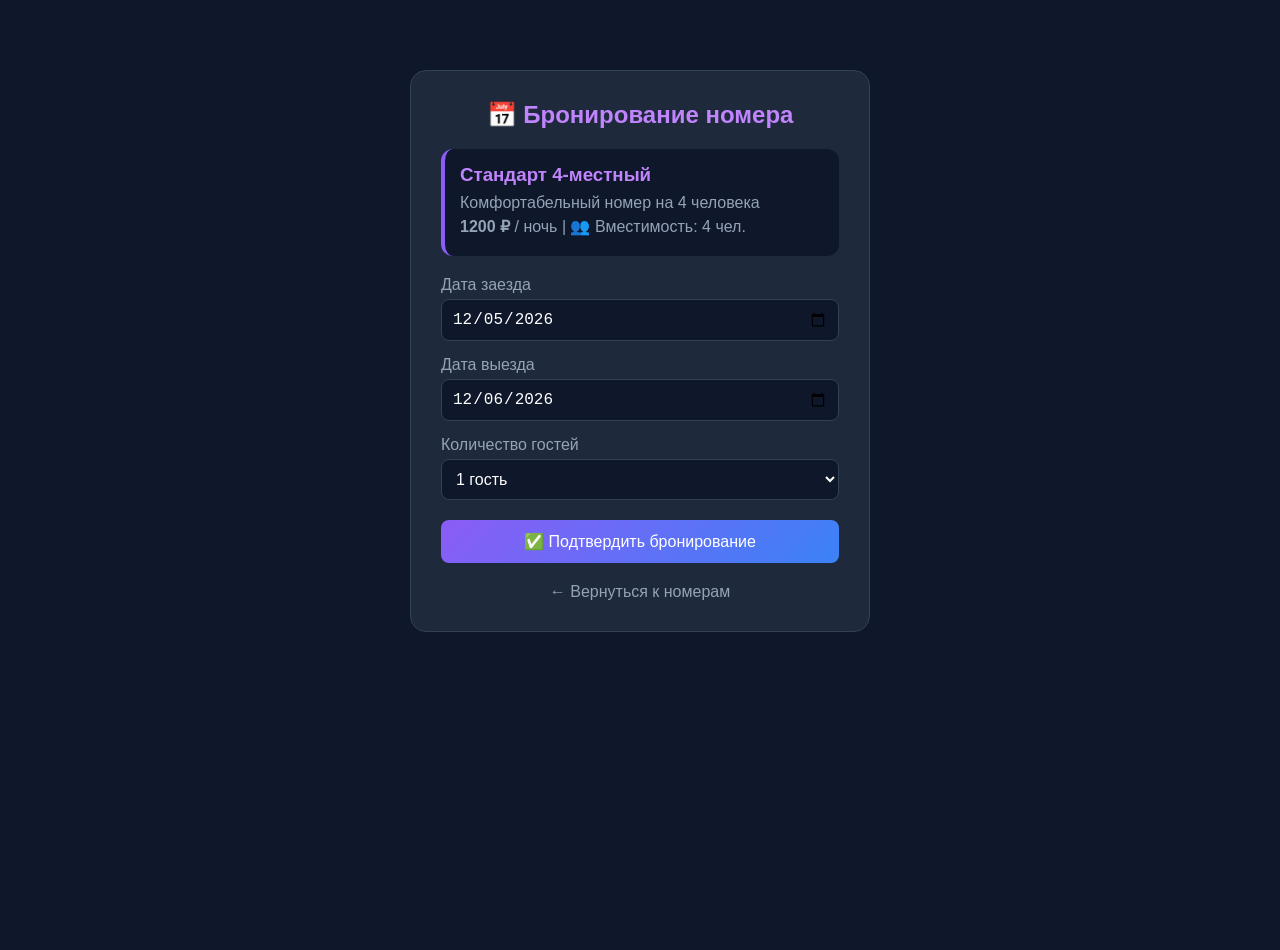
<file: static/book.html>
﻿<!DOCTYPE html>
<html lang="ru">
<head>
    <meta charset="UTF-8">
    <meta name="viewport" content="width=device-width, initial-scale=1.0">
    <title>Бронирование - Хостел Уют</title>
    <style>
        * {
            margin: 0;
            padding: 0;
            box-sizing: border-box;
        }
        body {
            font-family: Arial, sans-serif;
            background: #0f172a;
            color: #f1f5f9;
            min-height: 100vh;
        }
        .container {
            max-width: 500px;
            margin: 50px auto;
            padding: 20px;
        }
        .form-box {
            background: #1e293b;
            padding: 30px;
            border-radius: 16px;
            border: 1px solid #334155;
        }
        h2 {
            text-align: center;
            margin-bottom: 20px;
            color: #c084fc;
        }
        .room-info {
            background: #0f172a;
            padding: 15px;
            border-radius: 12px;
            margin-bottom: 20px;
            border-left: 4px solid #8b5cf6;
        }
        .room-info h3 {
            color: #c084fc;
            margin-bottom: 8px;
        }
        .room-info p {
            color: #94a3b8;
            margin: 5px 0;
        }
        label {
            display: block;
            margin: 15px 0 5px;
            color: #94a3b8;
        }
        input, select {
            width: 100%;
            padding: 10px;
            background: #0f172a;
            border: 1px solid #334155;
            color: white;
            border-radius: 8px;
            font-size: 16px;
        }
        button {
            width: 100%;
            padding: 12px;
            background: linear-gradient(135deg, #8b5cf6, #3b82f6);
            color: white;
            border: none;
            border-radius: 8px;
            font-size: 16px;
            cursor: pointer;
            margin-top: 20px;
        }
        button:hover {
            background: #7c3aed;
        }
        .back-link {
            display: block;
            text-align: center;
            margin-top: 20px;
            color: #94a3b8;
            text-decoration: none;
        }
        .back-link:hover {
            color: #c084fc;
        }
    </style>
</head>
<body>
    <div class="container">
        <div class="form-box">
            <h2>📅 Бронирование номера</h2>

            <div class="room-info">
                <h3>Стандарт 4-местный</h3>
                <p>Комфортабельный номер на 4 человека</p>
                <p><strong>1200 ₽</strong> / ночь | 👥 Вместимость: 4 чел.</p>
            </div>

            <form action="/book" method="POST">
                <label>Дата заезда</label>
                <input type="date" name="check_in" required>

                <label>Дата выезда</label>
                <input type="date" name="check_out" required>

                <label>Количество гостей</label>
                <select name="guests" required>
                    <option value="1">1 гость</option>
                    <option value="2">2 гостя</option>
                    <option value="3">3 гостя</option>
                    <option value="4">4 гостя</option>
                    <option value="5">5 гостей</option>
                    <option value="6">6 гостей</option>
                </select>

                <button type="submit">✅ Подтвердить бронирование</button>
            </form>

            <a href="/rooms" class="back-link">← Вернуться к номерам</a>
        </div>
    </div>

    <script>
        const today = new Date();
        const tomorrow = new Date(today);
        tomorrow.setDate(tomorrow.getDate() + 1);
        const dayAfter = new Date(tomorrow);
        dayAfter.setDate(dayAfter.getDate() + 1);

        const formatDate = (d) => d.toISOString().split('T')[0];

        const checkIn = document.querySelector('input[name="check_in"]');
        const checkOut = document.querySelector('input[name="check_out"]');

        if (checkIn) {
            checkIn.min = formatDate(tomorrow);
            checkIn.value = formatDate(tomorrow);
            checkOut.min = formatDate(dayAfter);
            checkOut.value = formatDate(dayAfter);

            checkIn.onchange = () => {
                const next = new Date(checkIn.value);
                next.setDate(next.getDate() + 1);
                checkOut.min = formatDate(next);
                if (new Date(checkOut.value) < next) {
                    checkOut.value = formatDate(next);
                }
            };
        }
    </script>
</body>
</html>
</file>
